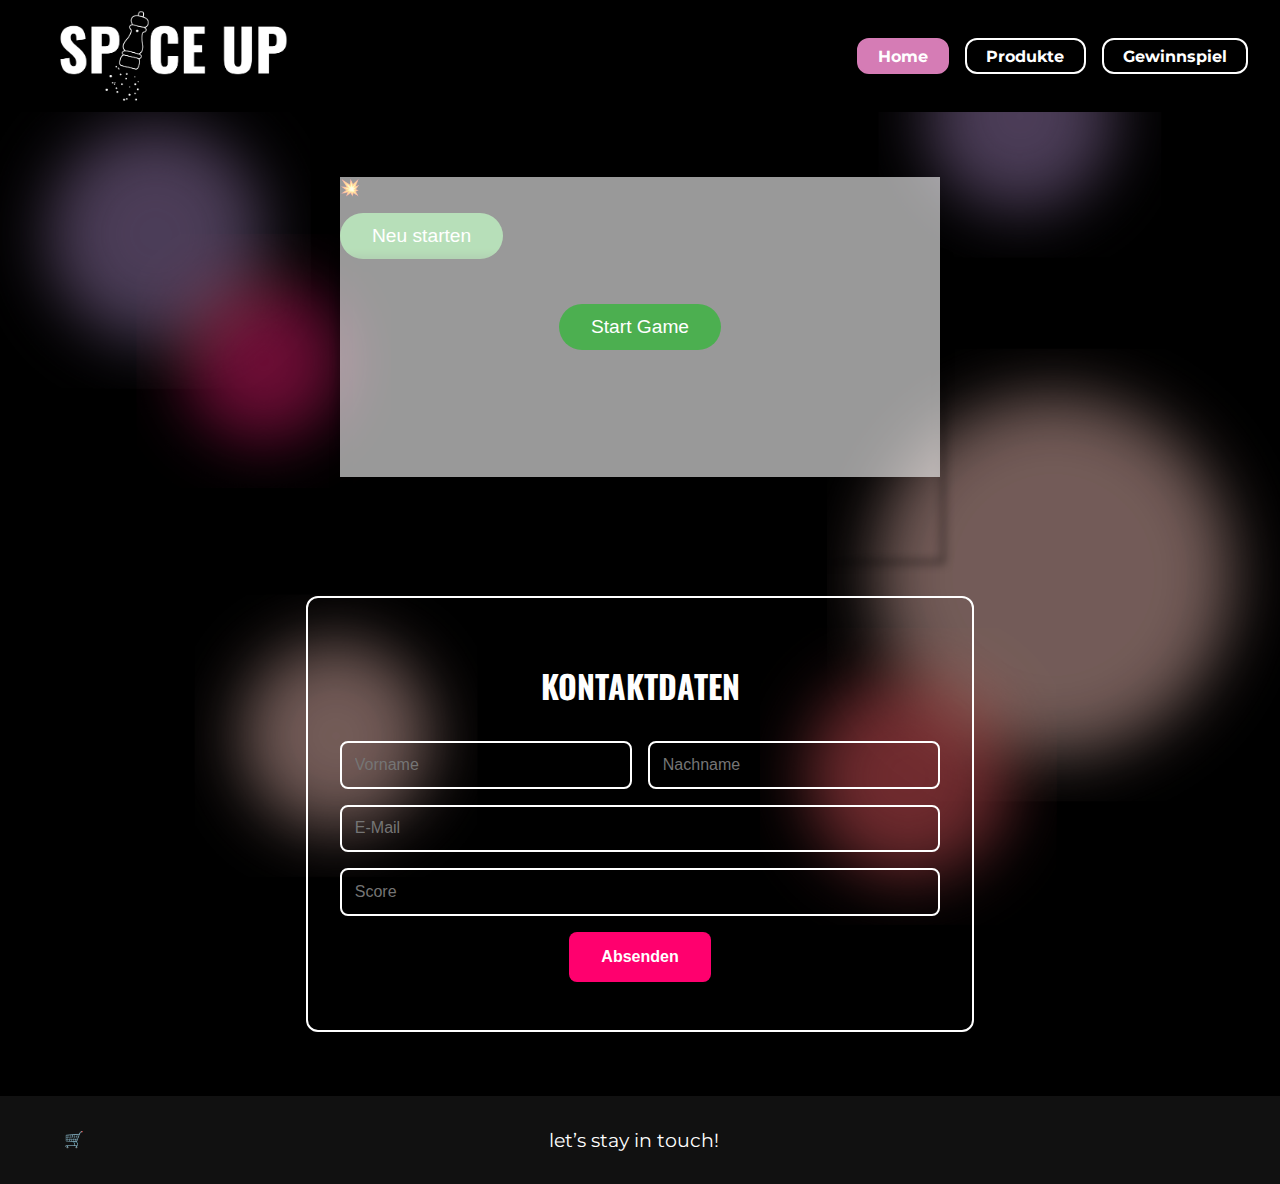
<file: formular.html>
<!DOCTYPE html>
<html lang="de">
  <head>
    <meta charset="UTF-8" />
    <meta name="viewport" content="width=device-width, initial-scale=1.0" />
    <title>Gewinnspiel</title>
    <link rel="stylesheet" href="css/style_formular.css" />
    <link rel="stylesheet" href="css/common.css" />
  </head>
  <body>
    <div class="page-container">
         <!-- HEADER -->
    <header class="site-header">
      <div class="logo">
        <img src="images/logo.png" alt="Logo" />
      </div>
      <nav class="main-nav">
  <a href="index.html"class="active">Home</a>
  <a href="produkte.html" >Produkte</a>
  <a href="gewinnspiel.html">Gewinnspiel</a>
</nav>

    </header>

      <!-- MAIN CONTENT -->
      <main class="site-content">
        <div class="flex-wrapper">
          <!-- GEWINNSPIEL -->
          <section class="gewinnspiel-area">
            <h2>GEWINNSPIEL</h2>

            <div id="game-wrapper">
              <!-- Start Overlay -->
              <div id="blur-overlay" class="overlay">
                <button id="start-button" class="start-button">
                  Start Game
                </button>
              </div>

              <!-- Game Over Overlay -->
              <div id="game-over-overlay" class="overlay hidden">
                <div class="overlay-content">
                  <p>💥 Game Over!</p>
                  <button id="restart-button" class="start-button">
                    Neu starten
                  </button>
                </div>
              </div>

              <!-- Das eigentliche Spiel -->
              <div id="game">
                <div id="dino"></div>
                <div id="rock"></div>
              </div>
            </div>

            <h1 id="score">0</h1>
          </section>

          <!-- ALISHA FORMULAR -->
          <section class="kontaktbereich">
            <h3>Kontaktdaten</h3>
  <form id="gewinnspiel-form">
  <div class="form-row">
    <input type="text" name="vorname" placeholder="Vorname" required />
    <input type="text" name="name" placeholder="Nachname" required />
  </div>
<div class="form-row">
  <input type="email" name="email" placeholder="E-Mail" required />
</div>
<div class="form-row">
  <input type="text" name="score" placeholder="Score" required />
</div>
  <button type="submit">Absenden</button>
</form>

<!-- Spinner -->
<div id="spinner" style="display: none;">⏳ Wird gespeichert...</div>

<!-- Fehleranzeige -->
<div id="fehler" style="color: red;"></div>


          </section>
        </div>
      </main>

      <!-- FOOTER -->
      <footer class="site-footer">
        <div class="footer-logo">🛒</div>
        <div class="footer-links">
          <p>let’s stay in touch!</p>
        </div>
        <div class="social-dots">
          <span class="dot"></span>
          <span class="dot"></span>
          <span class="dot"></span>
        </div>
      </footer>
    </div>
    <script src="js/Gewinnspiel.js"></script>
    <script src="js/databaseClient.js"></script> <!-- MUSS zuerst kommen -->
<script src="js/formular.js"></script>

  </body>
</html>
</file>
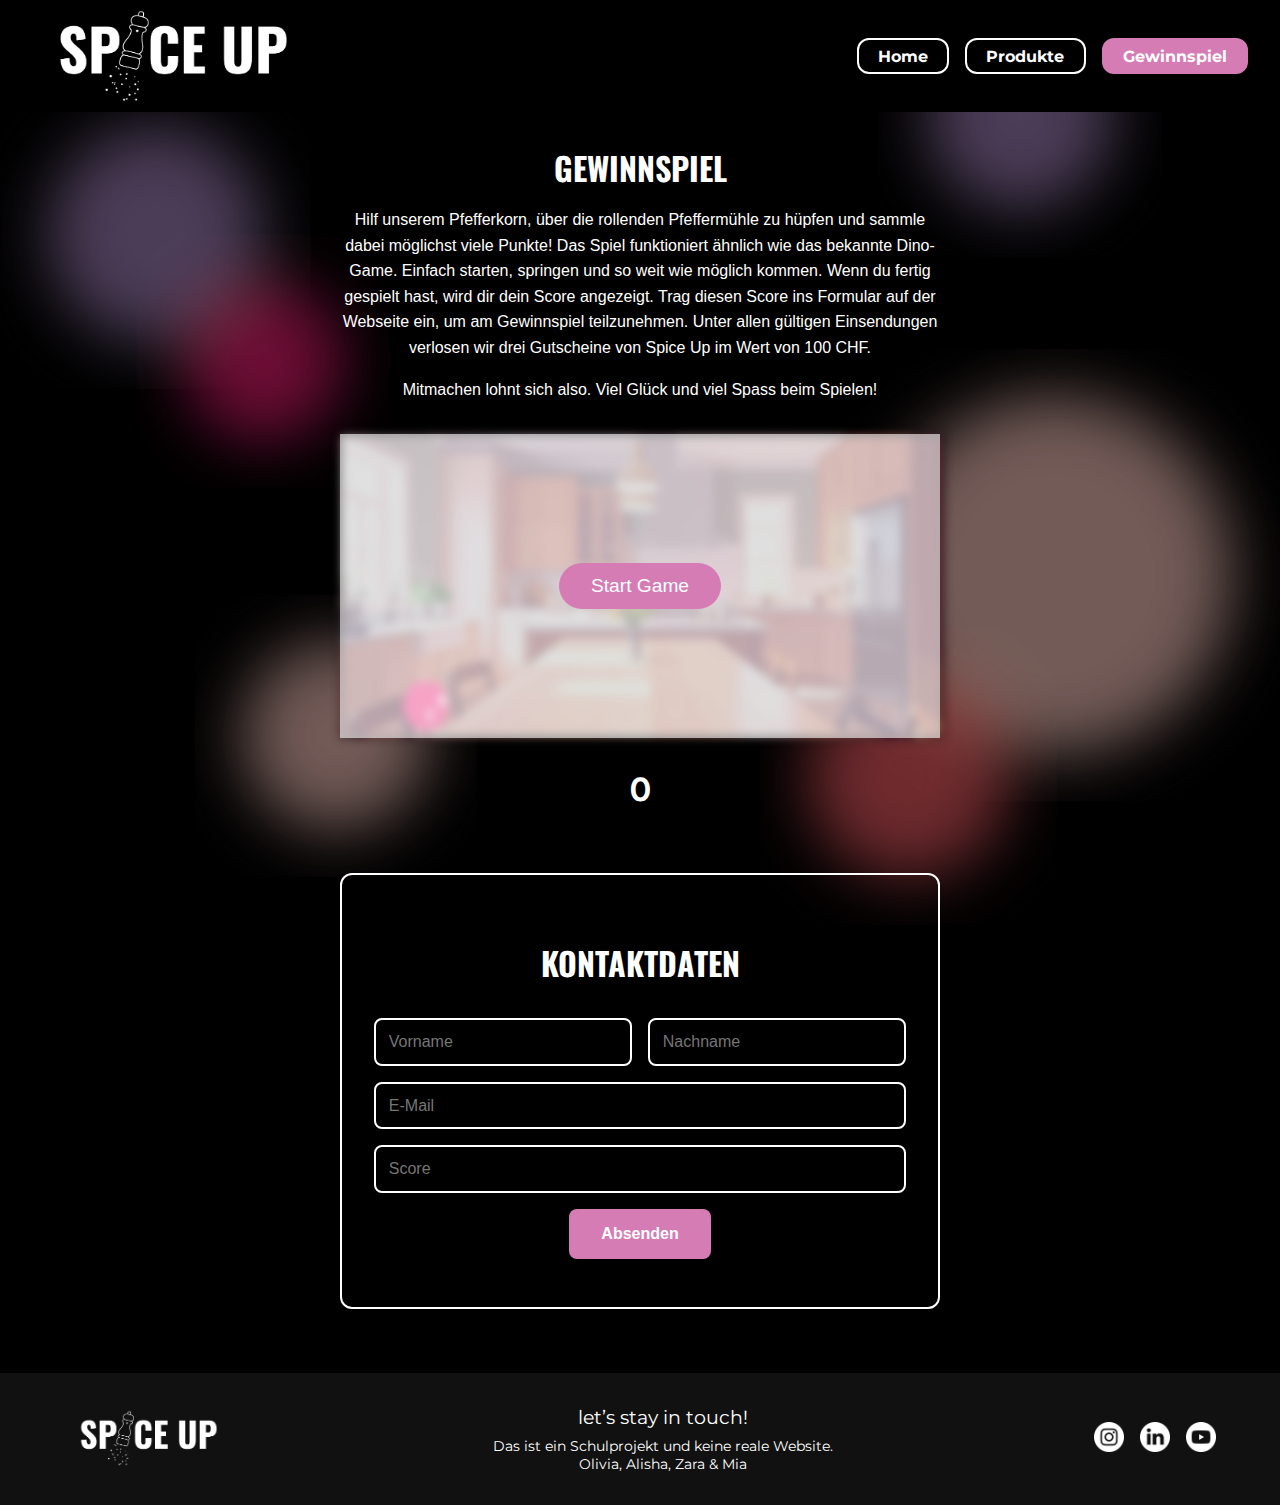
<file: gewinnspiel.html>
<!DOCTYPE html>
<html lang="de">
  <head>
    <meta charset="UTF-8" />
    <meta name="viewport" content="width=device-width, initial-scale=1.0" />
    <title>Gewinnspiel</title>
    <link rel="stylesheet" href="css/style_gewinnspiel.css" />
    <link rel="stylesheet" href="css/common.css" />
  </head>
  <body>
    <div class="page-container">
      <!--header-->
      <header class="site-header">
        <div class="logo">
          <img src="images/logo.png" alt="Logo" />
        </div>
        <nav class="main-nav">
          <a href="index.html">Home</a>
          <a href="produkte.html">Produkte</a>
          <a href="gewinnspiel.html" class="active">Gewinnspiel</a>
        </nav>
      </header>

      <!-- MAIN CONTENT -->
      <main class="site-content">
        <div class="flex-wrapper">
          <!-- SPIEL INFO -->
          <section class="spiel-info">
            <h3>GEWINNSPIEL</h3>
            <p>
              Hilf unserem Pfefferkorn, über die rollenden Pfeffermühle zu
              hüpfen und sammle dabei möglichst viele Punkte! Das Spiel
              funktioniert ähnlich wie das bekannte Dino-Game. Einfach starten,
              springen und so weit wie möglich kommen. Wenn du fertig gespielt
              hast, wird dir dein Score angezeigt. Trag diesen Score ins
              Formular auf der Webseite ein, um am Gewinnspiel teilzunehmen.
              Unter allen gültigen Einsendungen verlosen wir drei Gutscheine von
              Spice Up im Wert von 100 CHF.
            </p>
            <p>
              Mitmachen lohnt sich also. Viel Glück und viel Spass beim Spielen!
            </p>
          </section>

          <!-- SPIEL -->
          <div id="game-wrapper">
            <!-- Start Overlay -->
            <div id="blur-overlay" class="overlay">
              <button id="start-button" class="start-button">Start Game</button>
            </div>

            <!-- Game Over Overlay -->
            <div id="game-over-overlay" class="overlay hidden">
              <div class="overlay-content">
                <p>Game Over!🫣</p>
                <p>Dein Score: <span id="final-score">0</span></p>
                <button id="restart-button" class="start-button">
                  Neu starten
                </button>
              </div>
            </div>

            <!-- Das eigentliche Spiel -->
            <div id="game">
              <div id="dino"></div>
              <div id="rock"></div>
            </div>
          </div>

          <h1 id="score">0</h1>

          <!-- FORMULAR -->
          <section class="kontaktbereich">
            <h3>Kontaktdaten</h3>
            <form id="gewinnspiel-form">
              <div class="form-row">
                <input
                  type="text"
                  name="vorname"
                  placeholder="Vorname"
                  required
                />
                <input
                  type="text"
                  name="name"
                  placeholder="Nachname"
                  required
                />
              </div>
              <div class="form-row">
                <input
                  type="email"
                  name="email"
                  placeholder="E-Mail"
                  required
                />
              </div>
              <div class="form-row">
                <input type="text" name="score" placeholder="Score" required />
              </div>
              <button type="submit">Absenden</button>
            </form>

            <div id="spinner" style="display: none">⏳ Wird gespeichert...</div>
            <div id="fehler" style="color: red"></div>
          </section>
        </div>
      </main>

      <!-- FOOTER -->
      <footer class="site-footer">
        <div class="logo">
          <img src="images/logo.png" alt="Logo" />
        </div>
        <div class="footer-links">
          <p>let’s stay in touch!</p>
          <p style="font-size: 0.9rem; margin-top: 0.5rem">
            Das ist ein Schulprojekt und keine reale Website.
          </p>
          <p style="font-size: 0.9rem">Olivia, Alisha, Zara & Mia</p>
        </div>
        <div class="social-dots">
          <a href="https://www.instagram.com/" target="_blank"
            ><img src="images/socialmedia/instagram (1).png" alt="Instagram"
          /></a>
          <a href="https://www.linkedin.com/feed/" target="_blank"
            ><img src="images/socialmedia/pinterest (1).png" alt="LinkedIn"
          /></a>
          <a href="https://www.youtube.com/" target="_blank"
            ><img src="images/socialmedia/social-media (1).png" alt="YouTube"
          /></a>
        </div>
      </footer>
    </div>

    <script src="js/Gewinnspiel.js"></script>
    <script src="js/databaseClient.js"></script>
    <script src="js/formular.js"></script>
  </body>
</html>
</file>
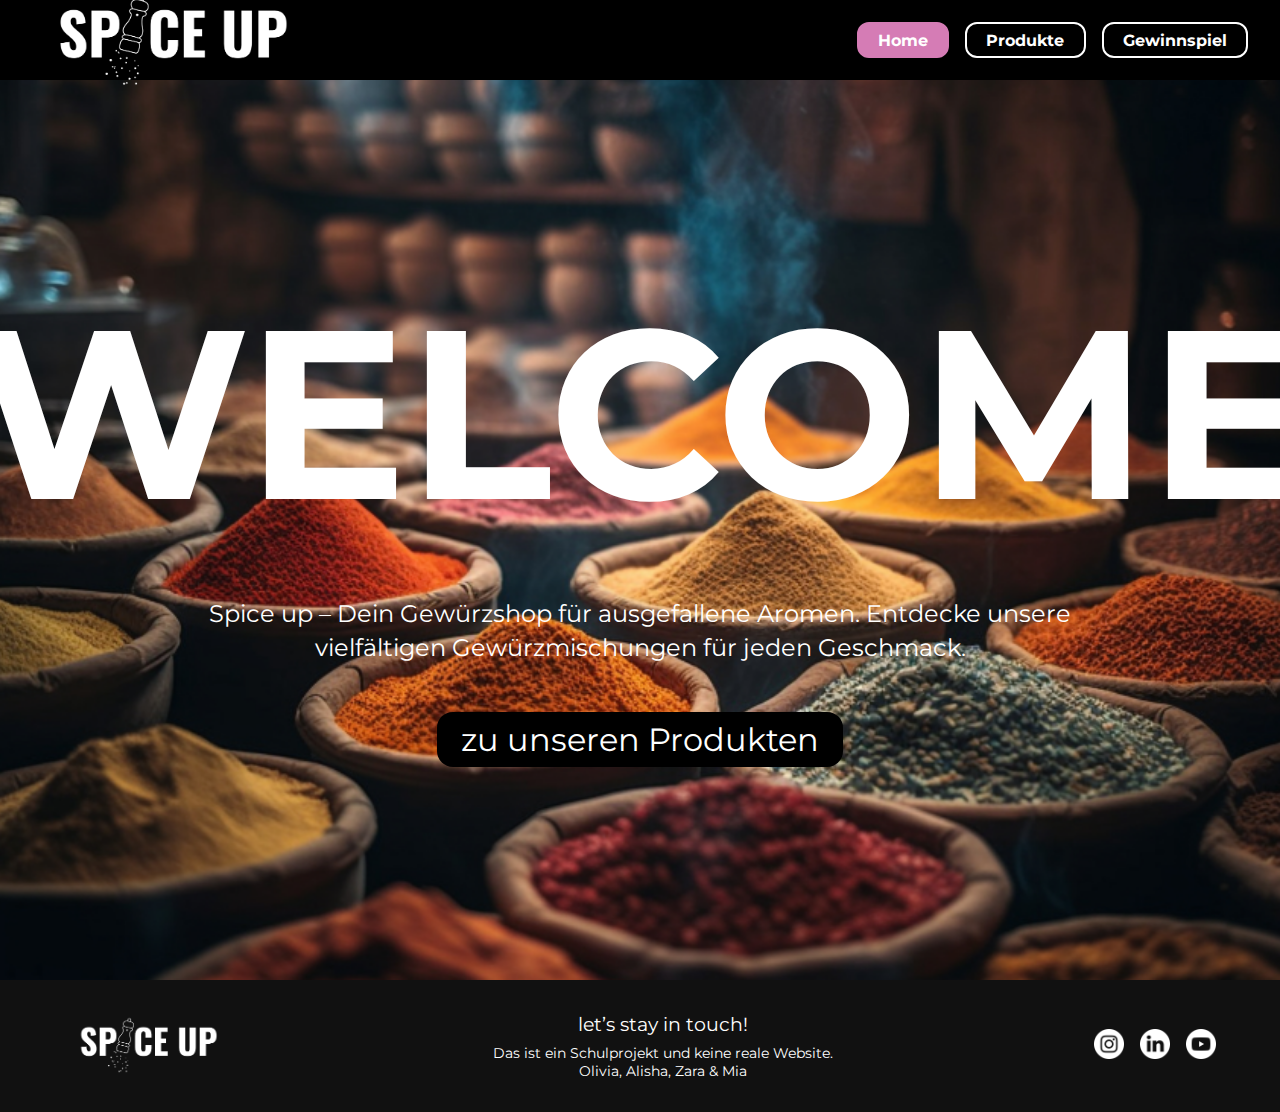
<file: home.html>
<!DOCTYPE html>
<html lang="de">
<head>
  <meta charset="UTF-8">
  <meta name="viewport" content="width=device-width, initial-scale=1.0">
  <title>home</title>
<link rel="preconnect" href="https://fonts.googleapis.com">
<link rel="preconnect" href="https://fonts.gstatic.com" crossorigin>
  <link rel="stylesheet" href="css/style_home.css">
  <link rel="stylesheet" href="css/common.css" />
  
</head>
<body>
  <div class="page-container">
    
     <!-- HEADER -->
    <header class="site-header">
      <div class="logo">
        <img src="images/logo.png" alt="Logo" />
      </div>
      <nav class="main-nav">
  <a href="home.html"class="active">Home</a>
  <a href="produkte.html" >Produkte</a>
  <a href="gewinnspiel.html">Gewinnspiel</a>
</nav>

    </header>


    <!-- MAIN CONTENT -->
    <main class="site-content">
      <div class="flex-wrapper">

   

<div class="slider">
  <div class="slider-text">
    <h1>WELCOME</h1>
    <p class="slider-description">
      Spice up – Dein Gewürzshop für ausgefallene Aromen. Entdecke unsere vielfältigen Gewürzmischungen für jeden Geschmack.
    </p>
    <a href="produkte.html">
  <button>zu unseren Produkten</button>
</a>

    
  </div>
  <div class="slides">
    <img src="images/slider/1.png" alt="Bild 1" />
    <img src="images/slider/2.png" alt="Bild 2" />
    <img src="images/slider/3.png" alt="Bild 3" />
    <img src="images/slider/1.png" alt="Bild 1" />
    <img src="images/slider/2.png" alt="Bild 2" />
    <img src="images/slider/3.png" alt="Bild 3" />
  </div>
</div>



  

<!-- FOOTER -->
<footer class="site-footer">
  <div class="logo">
    <img src="images/logo.png" alt="Logo" />
  </div>

  <div class="footer-links">
    <p>let’s stay in touch!</p>
    <p style="font-size: 0.9rem; margin-top: 0.5rem;">
      Das ist ein Schulprojekt und keine reale Website.
    </p>
    <p style="font-size: 0.9rem;">Olivia, Alisha, Zara & Mia</p>
  </div>

  <div class="social-dots">
    <a href="https://www.instagram.com/" target="_blank" rel="noopener noreferrer">
      <img src="images/socialmedia/instagram (1).png" alt="Instagram">
    </a>
    <a href="https://www.linkedin.com/feed/" target="_blank" rel="noopener noreferrer">
      <img src="images/socialmedia/pinterest (1).png" alt="LinkedIn">
    </a>
    <a href="https://www.youtube.com/" target="_blank" rel="noopener noreferrer">
      <img src="images/socialmedia/social-media (1).png" alt="YouTube">
    </a>
  </div>
</footer>

</div>
</body>
</html>
</file>
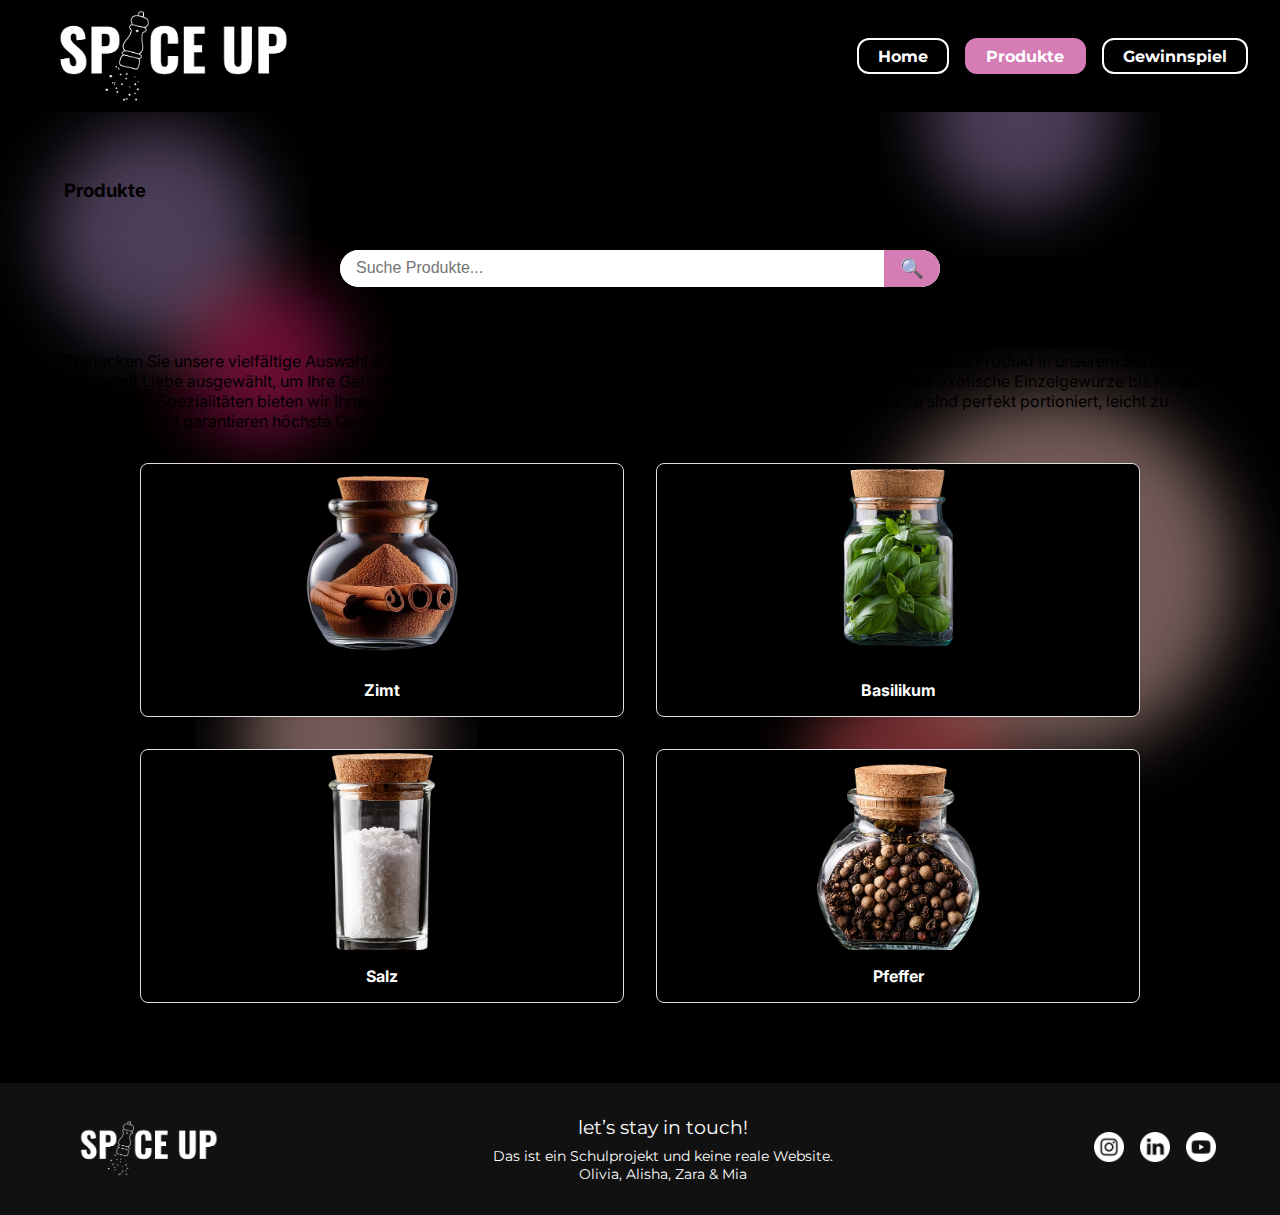
<file: produkte.html>
<!DOCTYPE html>
<html lang="de">
  <head>
    <meta charset="UTF-8" />
    <meta name="viewport" content="width=device-width, initial-scale=1.0" />
    <title>Produkte</title>
    <link rel="stylesheet" href="css/style_produkte.css" />
    <link rel="stylesheet" href="css/common.css" />
  </head>

  <body>
    <div class="page-container">
      <!-- HEADER -->
      <header class="site-header">
        <div class="logo">
          <img src="images/logo.png" alt="Logo" />
        </div>
        <nav class="main-nav">
          <a href="index.html">Home</a>
          <a href="produkte.html" class="active">Produkte</a>
          <a href="gewinnspiel.html">Gewinnspiel</a>
        </nav>
      </header>

      <!-- INHALT PRODUKTE -->
      <main>
        <section class="produkte-info">
          <h3>Produkte</h3>
        </section>
        <!-- Suchleiste -->
        <div class="search-container">
          <input
            type="text"
            placeholder="Suche Produkte..."
            class="search-input"
          />
          <button class="search-button">🔍</button>
        </div>

        <!-- Hinweis bei keinem Treffer -->
        <p
          class="no-results-message"
          style="
            text-align: center;
            color: #d57cb5;
            font-weight: bold;
            display: none;
          "
        >
          Kein Produkt gefunden.
        </p>

        <!-- Produkt-Grid -->
        <p>
          Entdecken Sie unsere vielfältige Auswahl an hochwertigen Gewürzen –
          frisch, aromatisch und sorgfältig verarbeitet. Jedes Produkt in
          unserem Sortiment wurde mit Liebe ausgewählt, um Ihre Gerichte auf ein
          neues Level zu heben. Von klassischen Kräutermischungen über exotische
          Einzelgewürze bis hin zu besonderen Spezialitäten bieten wir Ihnen
          alles, was das Herz eines jeden Kochliebhabers begehrt. Unsere Gewürze
          sind perfekt portioniert, leicht zu verwenden und garantieren höchste
          Qualität für unverwechselbaren Geschmack.
        </p>

        <div class="produkte-grid">
          <div class="produkt-karte" data-name="Zimt">
            <div class="produkt-img">
              <img src="images/produkte/cinamon_1.png" alt="Zimt" />
            </div>
            <div class="produkt-name">Zimt</div>
          </div>
          <div class="produkt-karte" data-name="Basilikum">
            <div class="produkt-img">
              <img src="images/produkte/basilikum_1.png" alt="Basilikum" />
            </div>
            <div class="produkt-name">Basilikum</div>
          </div>
          <div class="produkt-karte" data-name="Salz">
            <div class="produkt-img">
              <img src="images/produkte/salz_1.png" alt="Salz" />
            </div>
            <div class="produkt-name">Salz</div>
          </div>
          <div class="produkt-karte" data-name="Pfeffer">
            <div class="produkt-img">
              <img src="images/produkte/pfeffer_1.png" alt="Pfeffer" />
            </div>
            <div class="produkt-name">Pfeffer</div>
          </div>
        </div>
      </main>

      <!-- FOOTER -->
      <footer class="site-footer">
        <div class="logo">
          <img src="images/logo.png" alt="Logo" />
        </div>

        <div class="footer-links">
          <p>let’s stay in touch!</p>
          <p style="font-size: 0.9rem; margin-top: 0.5rem">
            Das ist ein Schulprojekt und keine reale Website.
          </p>
          <p style="font-size: 0.9rem">Olivia, Alisha, Zara & Mia</p>
        </div>

        <div class="social-dots">
          <a
            href="https://www.instagram.com/"
            target="_blank"
            rel="noopener noreferrer"
          >
            <img src="images/socialmedia/instagram (1).png" alt="Instagram" />
          </a>
          <a
            href="https://www.linkedin.com/feed/"
            target="_blank"
            rel="noopener noreferrer"
          >
            <img src="images/socialmedia/pinterest (1).png" alt="LinkedIn" />
          </a>
          <a
            href="https://www.youtube.com/"
            target="_blank"
            rel="noopener noreferrer"
          >
            <img src="images/socialmedia/social-media (1).png" alt="YouTube" />
          </a>
        </div>
      </footer>
    </div>

    <!-- JavaScript-Datei einbinden -->
    <script src="js/suche.js"></script>
  </body>
</html>
</file>
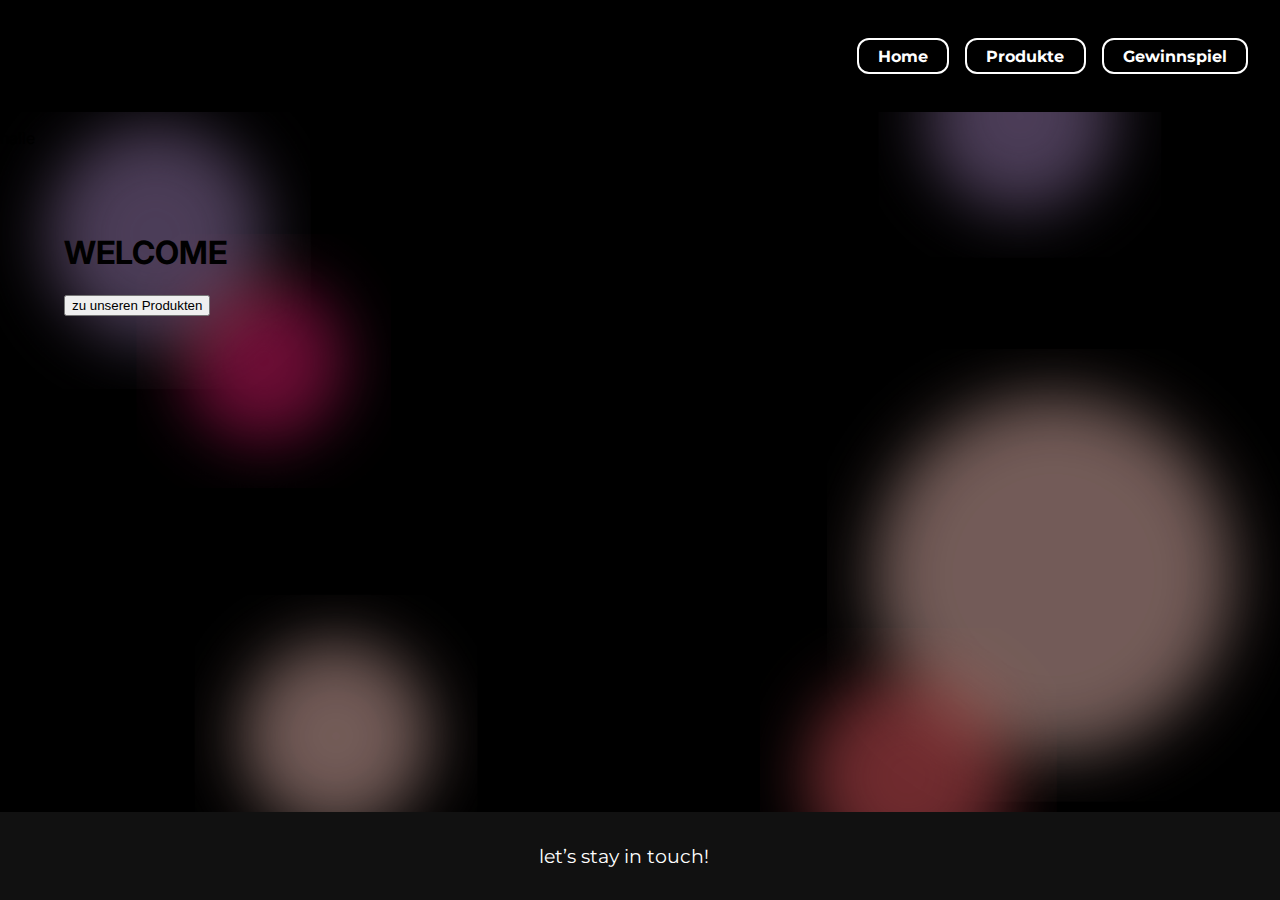
<file: unsere Produkte.html>
<!DOCTYPE html>
<html lang="de">
  <head>
    <meta charset="UTF-8" />
    <meta name="viewport" content="width=device-width, initial-scale=1.0" />
    <title>Onlineshop - Home</title>
    <link rel="stylesheet" href="css/style_produkte.css" />
    <link rel="stylesheet" href="css/common.css" />
  </head>
  <body>
    <div class="page-container">
      <!-- HEADER -->
      <header class="site-header">
        <div class="logo"></div>
        <nav class="main-nav">
          <a href="home.html">Home</a>
          <a href="#">Produkte</a>
          <a href="#">Gewinnspiel</a>
        </nav>
      </header>

      <body>
        <p>halle</p>
      </body>

      <!-- MAIN CONTENT -->
      <main class="site-content">
        <section class="hero">
          <h1>WELCOME</h1>
          <button>zu unseren Produkten</button>
        </section>

        <section class="hero-image">
          <div class="image-placeholder"></div>
        </section>
      </main>

      <!-- FOOTER -->
      <footer class="site-footer">
        <div class="footer-logo"></div>
        <div class="footer-links">
          <p>let’s stay in touch!</p>
        </div>
        <div class="social-dots">
          <span class="dot"></span>
          <span class="dot"></span>
          <span class="dot"></span>
        </div>
      </footer>
    </div>
  </body>
</html>
</file>
<file: css/style_formular.css>
.gewinnspiel-area h2 {
  margin-bottom: 1rem;
  text-align: center;
}

.spielbereich {
  text-align: center;
}

#score {
  text-align: center;
  margin-top: 1rem;
  font-size: 2rem;
}

#game-wrapper {
  position: relative;
  width: 600px;
  height: 300px;
  margin: auto;
}

#game {
  width: 100%;
  height: 100%;
  border: 2px solid black;
  background-image: url("https://github.com/kriscfoster/chrome-dino-game/blob/master/background.jpg?raw=true");
  background-size: cover;
  position: relative;
  overflow: hidden;
  z-index: 1;
  filter: blur(5px);
  transition: filter 0.5s ease;
}

#dino {
  height: 75px;
  width: 75px;
  top: 225px;
  position: relative;
  background-image: url("https://github.com/kriscfoster/chrome-dino-game/blob/master/dino.png?raw=true");
  background-size: cover;
}

#rock {
  width: 50px;
  height: 50px;
  position: relative;
  top: 175px;
  left: 550px;
  background-image: url("https://github.com/kriscfoster/chrome-dino-game/blob/master/rock.png?raw=true");
  background-size: cover;
  animation: rock 1.33s infinite;
}

@keyframes rock {
  0% {
    left: 550px;
  }
  100% {
    left: -50px;
  }
}

.jump-animation {
  animation: jump 0.5s;
}

@keyframes jump {
  0% {
    top: 225px;
  }
  50% {
    top: 75px;
  }
  75% {
    top: 75px;
  }
  100% {
    top: 225px;
  }
}

#blur-overlay {
  position: absolute;
  top: 0;
  left: 0;
  width: 600px;
  height: 300px;
  background: rgba(255, 255, 255, 0.6);
  z-index: 2;
  display: flex;
  justify-content: center;
  align-items: center;
  transition: opacity 0.5s ease;
}

#blur-overlay.hidden {
  opacity: 0;
  pointer-events: none;
}

.start-button {
  padding: 0.75rem 2rem;
  font-size: 1.2rem;
  border: none;
  border-radius: 999px;
  background: #4caf50;
  color: white;
  cursor: pointer;
  transition: background-color 0.3s;
}

.start-button:hover {
  background-color: #45a049;
}

.animation-placeholder {
  font-size: 2rem;
  margin-bottom: 1rem;
}

.box-row {
  display: flex;
  justify-content: center;
  gap: 1rem;
  margin-bottom: 2rem;
}

.box {
  width: 60px;
  height: 60px;
  background-color: #ccc;
}

/* ALISHA STYLE ZÜÜGS */

.kontaktbereich {
  max-width: 600px;
  margin: 4rem auto;
  padding: 2rem;
  border: 2px solid #ffffff;
  border-radius: 12px;
  background-color: transparent;
  color: #ffffff;
  font-family: "Apparat", sans-serif;
  text-align: center;
}

/* TITEL in Großbuchstaben, Schriftart Oswald */
.kontaktbereich h3 {
  font-family: "Oswald", sans-serif;
  font-size: 2rem;
  color: #ffffff;
  text-transform: uppercase;
  margin-bottom: 2rem;
}

/* Vorname + Nachname nebeneinander */
.form-row {
  display: flex;
  flex-direction: row;
  gap: 1rem;
  justify-content: center;
  flex-wrap: wrap;
}

/* Doppelfeld gleichmäßig */
.form-row input {
  flex: 1;
}

/* Alle Inputs + E-Mail */
.kontaktbereich input[type="text"],
.kontaktbereich input[type="email"],
.kontaktbereich input[type="tel"],
.kontaktbereich input[type="file"] {
  background: transparent;
  color: #ffffff;
  border: 2px solid #ffffff;
  padding: 0.8rem;
  font-size: 1rem;
  border-radius: 8px;
  transition: border-color 0.3s, box-shadow 0.3s;
  width: 100%;
}

/* Fokusfarbe pink */
.kontaktbereich input:focus {
  border-color: #ff006e;
  box-shadow: 0 0 5px #ff006e;
  outline: none;
}

/* Submit-Button pink mit Hover orange */
.kontaktbereich button[type="submit"] {
  background-color: #ff006e;
  color: #ffffff;
  font-weight: bold;
  padding: 1rem 2rem;
  border: none;
  border-radius: 8px;
  font-size: 1rem;
  cursor: pointer;
  transition: background-color 0.3s;
  margin-top: 1rem;
}

.kontaktbereich button[type="submit"]:hover {
  background-color: #ff595e;
}

/* Spinner */
#spinner {
  text-align: center;
  font-style: italic;
  color: #c77dff;
  margin-top: 1rem;
  display: none;
}

/* Fehlermeldung */
#fehler {
  color: #ff006e;
  font-weight: bold;
  margin-top: 1rem;
  text-align: center;
}
.form-row + .form-row {
  margin-top: 1rem;
}

/* Score-Feld Styling */
.score-row {
  display: flex;
  justify-content: center;
  margin-top: 1rem;
}

.score-row input {
  width: 200px; /* etwa wie der Button */
  padding: 0.8rem;
  font-size: 1rem;
  color: white;
  background: transparent;
  border: 2px solid white;
  border-radius: 8px;
  outline: none;
  text-align: center;
  font-family: "Apparat", sans-serif;
}

.score-row input::placeholder {
  color: white;
  opacity: 0.8;
}

.score-row input:focus {
  border-color: #ff006e; /* pink bei Fokus */
}
</file>
<file: css/common.css>
/* GLOBAL STYLES */

@import url('https://fonts.googleapis.com/css2?family=Inter:ital,opsz,wght@0,14..32,100..900;1,14..32,100..900&family=Montserrat:ital,wght@0,100..900;1,100..900&family=Quicksand:wght@300..700&display=swap');
@import url('https://fonts.googleapis.com/css2?family=Inter:ital,opsz,wght@0,14..32,100..900;1,14..32,100..900&family=Montserrat:ital,wght@0,100..900;1,100..900&family=Oswald:wght@200..700&family=Quicksand:wght@300..700&display=swap');

body {
  margin: 0;
  padding: 0;
   font-family: "Inter", sans-serif;
  background-image: url('../images/blur%20background.png');
  /* ✅ Bildpfad anpassen */
  background-size: cover;
  background-repeat: no-repeat;
  background-position: center center;
  background-attachment: fixed;
  background-color: black;
}


/* HEADER */
.site-header {
  display: flex;
  justify-content: space-between; /* Logo links, Nav rechts */
  align-items: center;
  padding: 1rem 2rem;
  background-color: black;
  height: 80px;

  position: sticky;
  top: 0;
  z-index: 1000;
}

.logo img {
  height: 100px;
  width: auto;
}

.main-nav {
  display: flex;
  gap: 1rem;
}

.main-nav a {
  text-decoration: none;
  color: white;                  /* Schrift weiss */
  background-color: black;       /* Hintergrund schwarz */
  padding: 0.4rem 1.2rem;        /* etwas mehr horizontaler Abstand */
  border-radius: 12px;           /* schön abgerundete Ecken */
  font-weight: bold;
  border: 2px solid white;       /* weisser Rahmen */
  transition: background-color 0.3s ease, color 0.3s ease, border-color 0.3s ease;
  display: inline-block;
  font-family: 'Montserrat', sans-serif;
}

/* Hover-Effekt: Farben invertieren */
.main-nav a:hover {
  background-color: #d57cb5;
  color: white;
  border-color: #d57cb5;
}

/* Welche class ist aktiv? */
.main-nav a.active {
  background-color: #d57cb5;
  color: white;
  border-color: #d57cb5;
}

/* === RESPONSIVE (MOBILE) === */
@media screen and (max-width: 767px) {
  .site-header {
    flex-direction: column;
    align-items: center;
    height: auto;
    padding: 1.5rem 1rem;
    gap: 1rem;
  }

  .logo img {
    height: 80px;
  }

  .main-nav {
    flex-direction: column;
    width: 100%;
    align-items: center;
    gap: 0.5rem;
  }

  .main-nav a {
    width: 80%;
    text-align: center;
  }
}


/* FOOTER */

.site-footer {
  display: flex;
  flex-direction: column;
  align-items: center;
  padding: 2rem 1rem;
  background-color: #111;
  color: white;
  gap: 1rem;
  text-align: center;
  font-family: 'Montserrat', sans-serif;
}

.site-footer .logo img {
  height: 60px;
  width: auto;
}

.footer-links p {
  font-family: 'Montserrat', sans-serif;
  font-size: 1.2rem;
  margin: 0;
}

.social-dots {
  display: flex;
  gap: 1rem;
}

.social-dots img {
  width: 30px;
  height: 30px;
}

/* Optional: Responsive – z. B. für grössere Screens */
@media screen and (min-width: 768px) {
  .site-footer {
    flex-direction: row;
    justify-content: space-between;
    align-items: center;
    padding: 2rem 4rem;
    text-align: left;
  }
}

.footer-links {
    flex: 1;
    text-align: center; /* Neu: auch auf grossen Bildschirmen zentriert */
  }

html, body {
  height: 100%;
  margin: 0;
  padding: 0;
}

.page-container {
  display: flex;
  flex-direction: column;
  min-height: 100vh; /* Seite soll mindestens die Höhe des Bildschirms haben */
}

main {
  flex: 1; /* Damit der Hauptinhalt den verfügbaren Raum füllt */
}
</file>
<file: css/style_gewinnspiel.css>
@import url("https://fonts.googleapis.com/css2?family=Inter:ital,opsz,wght@0,14..32,100..900;1,14..32,100..900&family=Montserrat:ital,wght@0,100..900;1,100..900&family=Quicksand:wght@300..700&display=swap");

/* === SPIELBEREICH === */
.gewinnspiel-area h2 {
  margin-bottom: 1rem;
  text-align: center;
}

#score {
  text-align: center;
  margin-top: 1rem;
  font-size: 2rem;
  color: white;
}

#game-wrapper {
  position: relative;
  width: 100%;
  max-width: 600px;
  aspect-ratio: 2 / 1;
  margin: 2rem auto;
}

#game {
  width: 100%;
  height: 100%;
  border: 2px solid black;
  background-image: url("../images/Game_background_2.png");
  background-size: cover;
  background-position: center;
  position: relative;
  overflow: hidden;
  z-index: 1;
  filter: blur(5px);
  transition: filter 0.5s ease;
}

#dino {
  height: 23%;
  width: 12.5%;
  position: absolute;
  bottom: 0;
  left: 8%;
  background-image: url("../images/peppercorn-01.png");
  background-size: cover;
}

#rock {
  width: 8.3%;
  height: 16.7%;
  position: absolute;
  bottom: 0;
  left: 100%;
  background-image: url("../images/Pfeffermühle.png");
  background-size: cover;
  animation: rock 1.33s infinite linear;
}

@keyframes rock {
  0% {
    left: 100%;
  }
  100% {
    left: -10%;
  }
}

.jump-animation {
  animation: jump 0.7s;
}

@keyframes jump {
  0% {
    bottom: 0;
  }
  50% {
    bottom: 50%;
  }
  100% {
    bottom: 0;
  }
}

/* === OVERLAYS === */
.overlay {
  position: absolute;
  top: 0;
  left: 0;
  width: 100%;
  height: 100%;
  background: rgba(255, 255, 255, 0.6);
  z-index: 2;
  display: flex;
  justify-content: center;
  align-items: center;
  transition: opacity 0.5s ease;
}

#game-over-overlay {
  color: black;
  font-size: 1.8rem;
  z-index: 3;
  flex-direction: column;
  display: flex;
  align-items: center;
  justify-content: center;
  gap: 1rem;
  text-align: center;
}

.overlay.hidden {
  opacity: 0;
  pointer-events: none;
}

.start-button {
  padding: 0.75rem 2rem;
  font-size: 1.2rem;
  border: none;
  border-radius: 999px;
  background: #d57cb5;
  color: white;
  cursor: pointer;
  transition: background-color 0.3s;
}

.start-button:hover {
  background-color: #7f5cd0;
}

/* === SPIEL-INFOTEXT === */
.spiel-info {
  max-width: 600px;
  margin: 0 auto 2rem;
  text-align: center;
  color: white;
  font-family: "Apparat", sans-serif;
  padding: 0 1rem;
}

.spiel-info h3 {
  font-family: "Oswald", sans-serif;
  font-size: 2rem;
  text-transform: uppercase;
  margin-bottom: 1rem;
}

.spiel-info p {
  font-size: 1rem;
  line-height: 1.6;
}

/* === FORMULAR === */
.kontaktbereich {
  max-width: 600px;
  margin: 4rem auto;
  padding: 2rem;
  border: 2px solid #ffffff;
  border-radius: 12px;
  background-color: transparent;
  color: #ffffff;
  font-family: "Apparat", sans-serif;
  text-align: center;
  box-sizing: border-box;
}

.kontaktbereich h3 {
  font-family: "Oswald", sans-serif;
  font-size: 2rem;
  color: #ffffff;
  text-transform: uppercase;
  margin-bottom: 2rem;
}

.form-row {
  display: flex;
  flex-direction: row;
  gap: 1rem;
  justify-content: center;
  flex-wrap: wrap;
  width: 100%;
}

.form-row input {
  flex: 1;
  min-width: 0;
}

.kontaktbereich input[type="text"],
.kontaktbereich input[type="email"],
.kontaktbereich input[type="tel"],
.kontaktbereich input[type="file"] {
  background: transparent;
  color: #ffffff;
  border: 2px solid #ffffff;
  padding: 0.8rem;
  font-size: 1rem;
  border-radius: 8px;
  transition: border-color 0.3s, box-shadow 0.3s;
  width: 100%;
  box-sizing: border-box;
}

.kontaktbereich input:focus {
  border-color: #d57cb5;
  box-shadow: 0 0 5px #d57cb5;
  outline: none;
}

.kontaktbereich button[type="submit"] {
  background-color: #d57cb5;
  color: #ffffff;
  font-weight: bold;
  padding: 1rem 2rem;
  border: none;
  border-radius: 8px;
  font-size: 1rem;
  cursor: pointer;
  transition: background-color 0.3s;
  margin-top: 1rem;
}

.kontaktbereich button[type="submit"]:hover {
  background-color: #7f5cd0;
}

#spinner {
  text-align: center;
  font-style: italic;
  color: #c77dff;
  margin-top: 1rem;
  display: none;
}

#fehler {
  color: #7f5cd0;
  font-weight: bold;
  margin-top: 1rem;
  text-align: center;
}

.form-row + .form-row {
  margin-top: 1rem;
}

/* === SCORE-FELD === */
.score-row {
  display: flex;
  justify-content: center;
  margin-top: 1rem;
}

.score-row input {
  width: 200px;
  padding: 0.8rem;
  font-size: 1rem;
  color: white;
  background: transparent;
  border: 2px solid white;
  border-radius: 8px;
  outline: none;
  text-align: center;
  font-family: "Apparat", sans-serif;
}

.score-row input::placeholder {
  color: white;
  opacity: 0.8;
}

.score-row input:focus {
  border-color: #ff006e;
}

/* === RESPONSIVE DESIGN === */
@media (max-width: 500px) {
  #game-wrapper {
    width: 100%;
    aspect-ratio: 2 / 1;
    max-height: 300px;
  }

  #score {
    font-size: 1.5rem;
  }

  #game-over-overlay {
    font-size: 1.2rem;
  }

  .start-button {
    font-size: 1rem;
    padding: 0.6rem 1.5rem;
  }

  .spiel-info h3 {
    font-size: 1.5rem;
  }

  .spiel-info p {
    font-size: 0.95rem;
  }

  .kontaktbereich {
    padding: 1rem;
    margin: 2rem 1rem;
    box-sizing: border-box;
  }

  .form-row {
    flex-direction: column;
    gap: 0.75rem;
  }

  .form-row input {
    width: 100%;
  }

  .kontaktbereich button[type="submit"] {
    width: 100%;
    max-width: 100%;
    padding: 0.9rem;
  }

  .score-row {
    flex-direction: column;
    align-items: center;
    gap: 0.5rem;
  }

  .score-row input {
    width: 100%;
    max-width: 100%;
  }
}
</file>
<file: css/style_home.css>
@import url('https://fonts.googleapis.com/css2?family=Inter:ital,opsz,wght@0,14..32,100..900;1,14..32,100..900&family=Montserrat:ital,wght@0,100..900;1,100..900&family=Quicksand:wght@300..700&display=swap');
@import url('https://fonts.googleapis.com/css2?family=Inter:ital,opsz,wght@0,14..32,100..900;1,14..32,100..900&family=Montserrat:ital,wght@0,100..900;1,100..900&family=Quicksand:wght@300..700&display=swap');

/* === BASIS-STYLES (MOBILE FIRST) === */
* {
    margin: 0;
    padding: 0;
    box-sizing: border-box;
  }
  
  body {
    font-family: sans-serif;
    
  }
  
 
  .page-container {
    display: flex;
    flex-direction: column;
    min-height: 100vh;
  }
  
 
  
  /* HERO */
  .hero {
    text-align: center;
    padding: 2rem 1rem;
  }
  
  .hero h1 {
    font-size: 2rem;
    margin-bottom: 1rem;
    font-family: 'oswald', 'bold';
  }
  
  .hero button {
    background: #ccc;
    border: none;
    padding: 0.5rem 1rem;
    border-radius: 1rem;
    cursor: pointer;

  }
  
  /* HERO-IMAGE */
  .hero-image .image-placeholder {
    width: 100%;
    height: 300px;
    background-color: #ddd;
    margin-top: 2rem;
  }
  
  
  
  /* === RESPONSIVE (DESKTOP) === */
  @media screen and (min-width: 768px) {
   
  
    .hero {
      padding: 4rem 2rem;
    }
  
    .hero h1 {
      font-size: 3rem;
    }
  
    .hero-image .image-placeholder {
      height: 500px;
    }
  
    .site-footer {
      padding: 2rem;
    }
  
    .footer-links p {
      font-size: 1.1rem;
    }
  }
  

  /*Image Slider */
.slider {
  width: 100vw;
  height: 100vh; /* Oder z.B. 400px */
  overflow: hidden;
  position: relative;
  margin: 0;
  padding: 0;
}

.slides {
  display: flex;
  width: calc(6 * 100vw); /* 6 Bilder á 100vw */
  animation: scrollLoop 300s linear infinite;
}

.slides img {
  width: 100vw;
  height: 100vh;
  object-fit: cover;
}

/* Keyframes für endloses, langsames Gleiten nach links */
@keyframes scrollLoop {
  0%   { transform: translateX(0); }
  100% { transform: translateX(-300vw); } /* Nur halbe Breite -> Wiederholung setzt ein */
}
.slider-text {
  position: absolute;
  top: 50%;
  left: 50%;
  transform: translate(-50%, -50%);
  z-index: 2;
  color: white;
  text-align: center;
  padding: 0; /* Entfernt jegliches Padding */
  margin: 0;
  line-height: 1; /* Reduziert Zeilenhöhe */
}

.slider-text h1 {
  font-size: 15rem;
  margin: 0; /* Kein Abstand unten */
  line-height: 1; /* Enger Text */
}

.slider-text button {
  margin: 0; /* Kein Abstand oben */
  margin-top: -1rem; /* Optional: Negativer Abstand, falls nötig */
  font-size: clamp(1rem, 4vw, 2rem);
  padding: 0.5rem 1.5rem;
  border-radius: 1rem;
  border: none;
  background-color: rgba(255, 255, 255, 0.8);
  cursor: pointer;
   text-decoration: none;
  color: white;                  /* Schrift weiss */
  background-color: black; 
  font-family: 'Montserrat', sans-serif;
}

/* Hover-Effekt: Farben invertieren */
.slider-text button:hover {
  background-color: #d57cb5;
  color: white;
  border-color: #d57cb5;
}


@media screen and (max-width: 767px) {
  .slider-text h1 {
    font-size: clamp(2.5rem, 10vw, 6rem); /* passt sich dynamisch an */
    margin-bottom: 2rem; /* Abstand zwischen Überschrift und Button */
  }

  .slider-text {
    padding: 1rem;
  }
}

.slider-text h1 {
  font-family: 'Montserrat', sans-serif;
}



.slider-description {
  font-family: 'Montserrat', sans-serif;
  font-size: clamp(1rem, 2vw, 1.5rem);
  color: white;
  margin: 1rem auto;       /* Auto-Margin links/rechts für Zentrierung */
  max-width: 1000px;
  text-align: center;
  line-height: 1.4;
  display: block;    /* Sicherstellen, dass Block-Element */
  padding: 3rem;
}
</file>
<file: css/style_produkte.css>
/* Hauptbereich mit mehr Abstand */
main {
  padding: 3rem 4rem;
}

/* Suchleiste */
.search-container {
  display: flex;
  justify-content: center;
  margin: 3rem auto 4rem auto;
  width: 90%;
  max-width: 600px;
  background-color: #ffffff;
  border-radius: 2rem;
  overflow: hidden;
}

.search-input {
  flex-grow: 1;
  padding: 0.6rem 1rem;
  border: none;
  font-size: 1rem;
  border-radius: 2rem 0 0 2rem;
}

.search-button {
  padding: 0 1rem;
  background-color: #d57cb5;
  border: none;
  border-radius: 0 2rem 2rem 0;
  cursor: pointer;
  font-size: 1.2rem;
}

/* Produkt-Grid */
.produkte-grid {
  display: grid;
  grid-template-columns: repeat(2, 1fr);
  gap: 2rem;
  margin: 2rem auto;
  max-width: 1000px;
}

.produkt-karte {
  background-color: #000000;
  border: 1px solid #ddd;
  border-radius: 8px;
  overflow: hidden;
  text-align: center;
  box-shadow: 0 2px 5px rgba(100, 81, 81, 0.05);
  padding-bottom: 1rem;
  color: #ffffff;

  transition: transform 0.3s ease; /* Übergangseffekt */
}

.produkt-karte:hover {
  transform: scale(1.05); /* Vergrößert die Karte auf 105% */
  cursor: pointer; /* Zeigt den Pointer-Cursor an */
}

.produkt-img {
  position: center;
  width: 100%;
  height: 200px;
  overflow: hidden;
}

.produkt-img img {
  width: 100%;
  height: 100%;
  object-fit: cover;
  display: block;
}

.produkt-name {
  margin-top: 1rem;
  font-weight: bold;
  font-size: 1rem;
}

/* Responsive Verhalten */
@media (max-width: 600px) {
  .produkte-grid {
    grid-template-columns: 1fr;
  }
}
</file>
